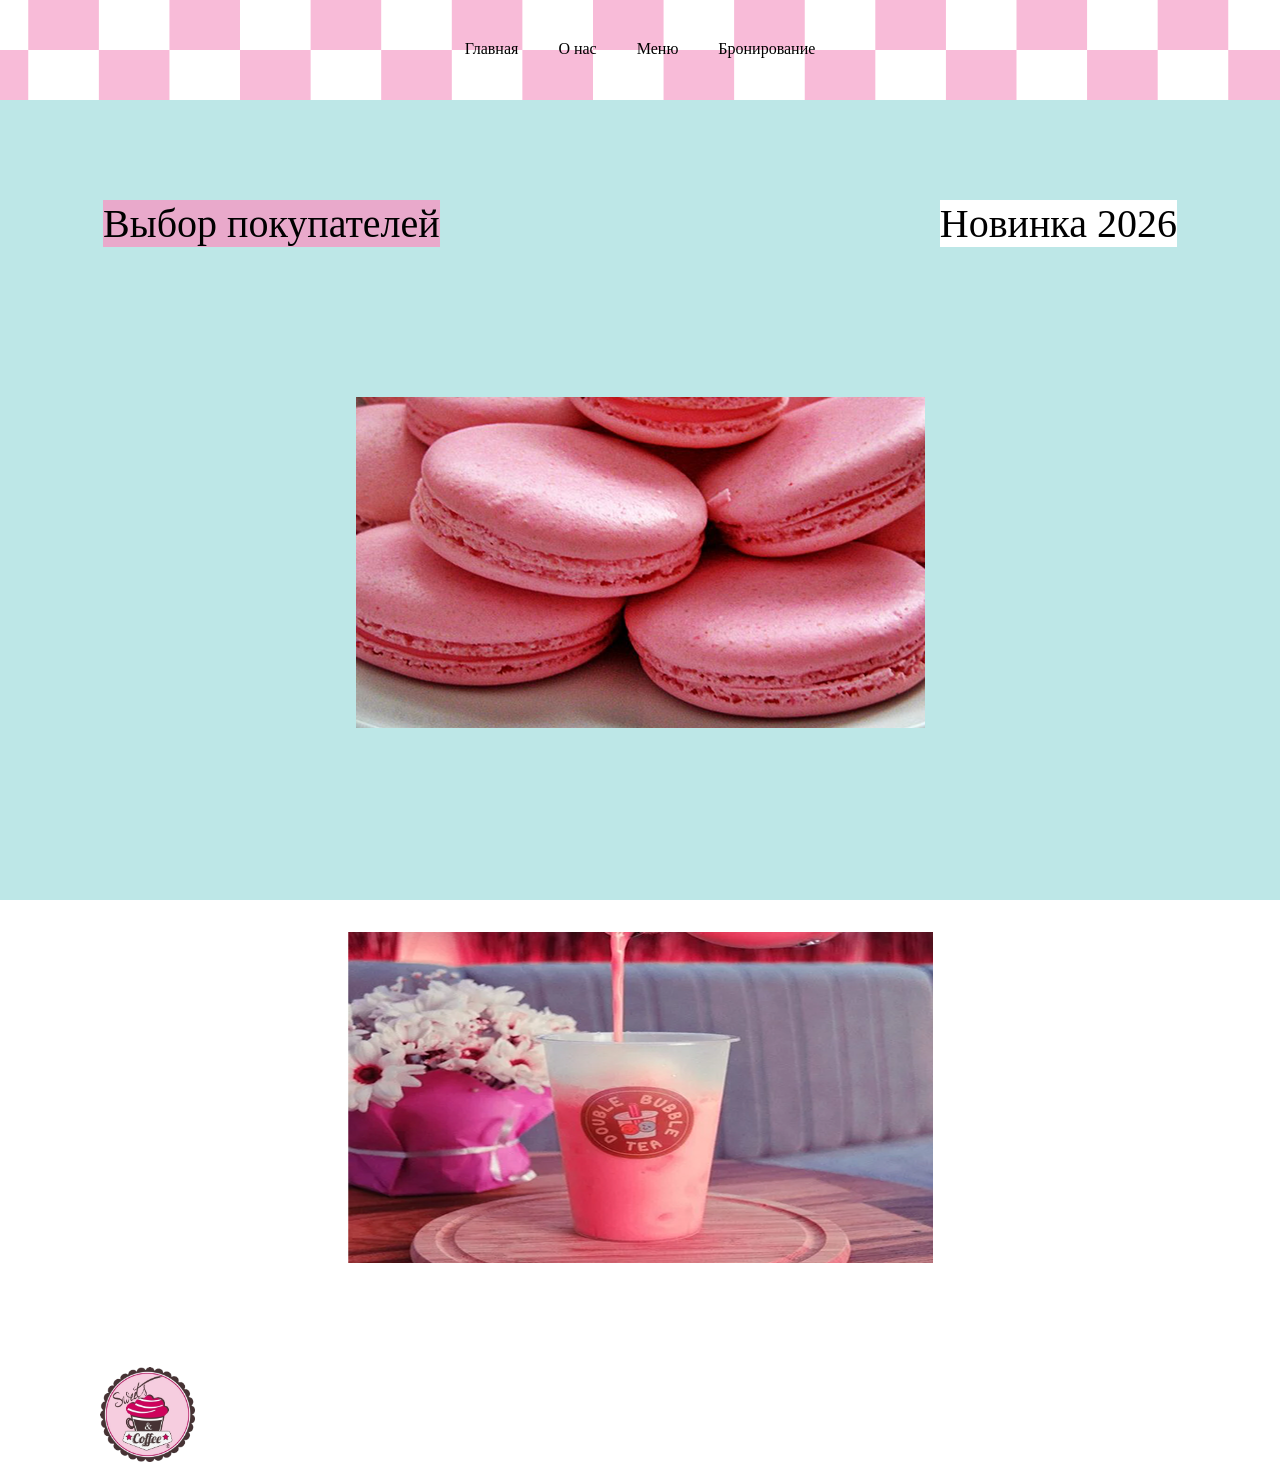
<file: index.html>
<!DOCTYPE html>
<html lang="en">
<head>
    <meta charset="UTF-8">
    <meta http-equiv="X-UA-Compatible" content="IE=edge">
    <meta name="viewport" content="width=device-width, initial-scale=1.0">
    <link rel="stylesheet" href="/style.css">
    <title>Document</title>
</head>
<body>
    <section>
        <header>
            <nav class="menu">
                <ul>
                    <li><a href="/index.html">Главная</a></li>
                    <li><a href="/about.html">О нас</a></li>
                    <li><a href="/menu.html">Меню</a></li>
                    <li><a href="/services.html">Бронирование</a></li>
                </ul>
            </nav>
        </header>
        <div class="maintext">
            <div class="text1">
                Выбор покупателей
            </div>
            <div class="text2">
                Новинка 2026
            </div>
        </div>
        <div class="blocks">
            <div class="block">
                <img class="img" src="/Frame 4.png" alt="">
            </div>
            <div class="block">
                <img class="img" src="/Frame 5.png" alt="">
            </div>
        </div>
        <div class="logo">
            <img class="art" src="/43d58de8b3964eb0f1a664ab3aaa69f05.png" alt="">
        </div>
    </section>
</body>
</html>
</file>
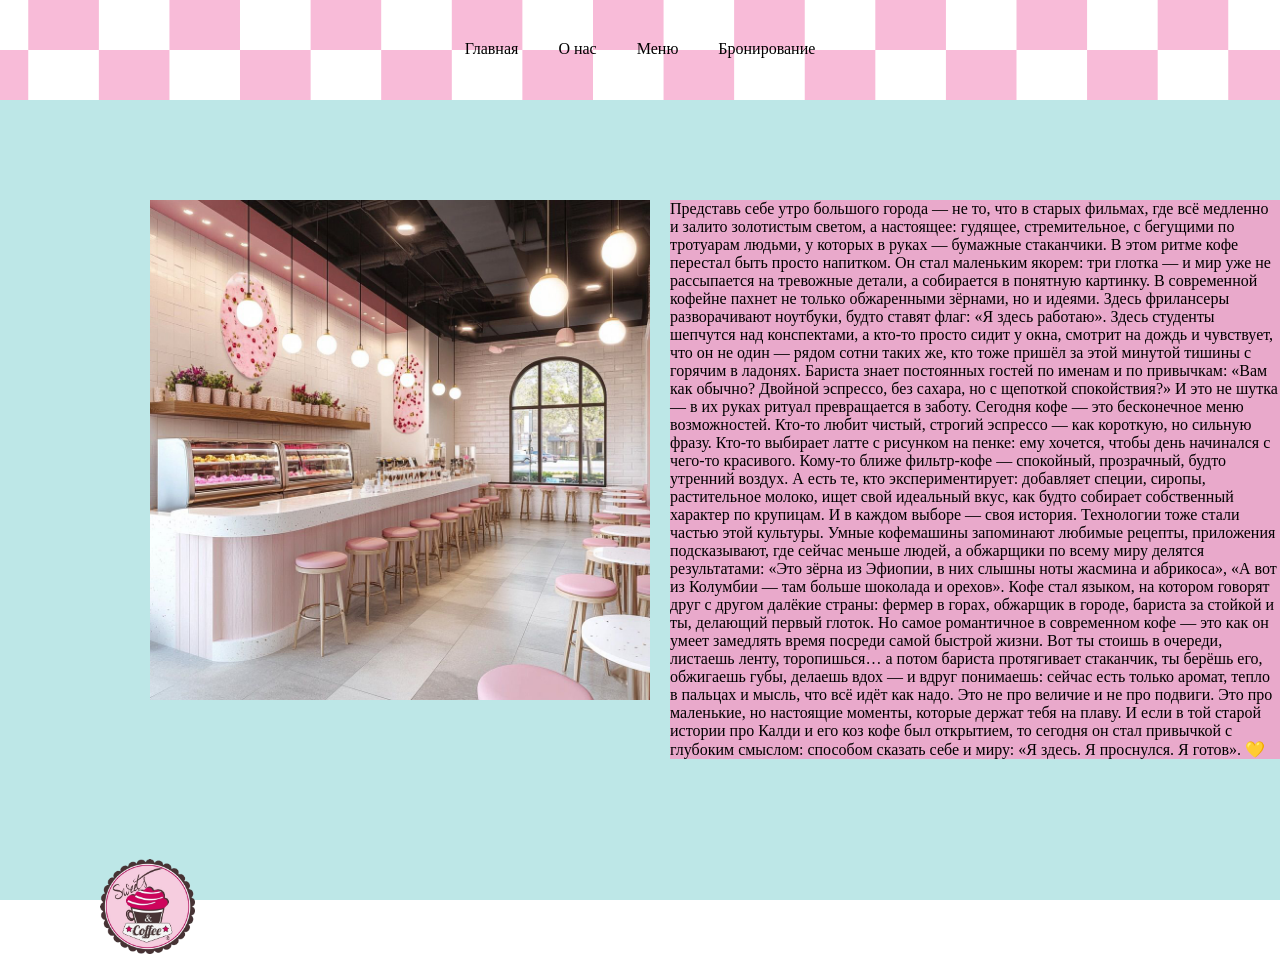
<file: about.html>
<!DOCTYPE html>
<html lang="en">
<head>
    <meta charset="UTF-8">
    <meta http-equiv="X-UA-Compatible" content="IE=edge">
    <meta name="viewport" content="width=device-width, initial-scale=1.0">
    <link rel="stylesheet" href="/style.css">
    <title>Document</title>
</head>
<body>
    <section>
        <header>
            <nav class="menu">
                <ul>
                    <li><a href="/index.html">Главная</a></li>
                    <li><a href="/about.html">О нас</a></li>
                    <li><a href="/menu.html">Меню</a></li>
                    <li><a href="/services.html">Бронирование</a></li>
                </ul>
            </nav>
        </header>
        <div class="container">
            <div class="imgcafe">
                <img class="cafe" src="/d7bae600c5b0e8d8af98eebcfea5fe59.jpg" alt="">
            </div>
            <div class="abouttext">
                Представь себе утро большого города — не то, что в старых фильмах, где всё медленно и залито золотистым светом, а настоящее: гудящее, стремительное, с бегущими по тротуарам людьми, у которых в руках — бумажные стаканчики. В этом ритме кофе перестал быть просто напитком. Он стал маленьким якорем: три глотка — и мир уже не рассыпается на тревожные детали, а собирается в понятную картинку.

В современной кофейне пахнет не только обжаренными зёрнами, но и идеями. Здесь фрилансеры разворачивают ноутбуки, будто ставят флаг: «Я здесь работаю». Здесь студенты шепчутся над конспектами, а кто-то просто сидит у окна, смотрит на дождь и чувствует, что он не один — рядом сотни таких же, кто тоже пришёл за этой минутой тишины с горячим в ладонях. Бариста знает постоянных гостей по именам и по привычкам: «Вам как обычно? Двойной эспрессо, без сахара, но с щепоткой спокойствия?» И это не шутка — в их руках ритуал превращается в заботу.

Сегодня кофе — это бесконечное меню возможностей. Кто-то любит чистый, строгий эспрессо — как короткую, но сильную фразу. Кто-то выбирает латте с рисунком на пенке: ему хочется, чтобы день начинался с чего-то красивого. Кому-то ближе фильтр-кофе — спокойный, прозрачный, будто утренний воздух. А есть те, кто экспериментирует: добавляет специи, сиропы, растительное молоко, ищет свой идеальный вкус, как будто собирает собственный характер по крупицам. И в каждом выборе — своя история.

Технологии тоже стали частью этой культуры. Умные кофемашины запоминают любимые рецепты, приложения подсказывают, где сейчас меньше людей, а обжарщики по всему миру делятся результатами: «Это зёрна из Эфиопии, в них слышны ноты жасмина и абрикоса», «А вот из Колумбии — там больше шоколада и орехов». Кофе стал языком, на котором говорят друг с другом далёкие страны: фермер в горах, обжарщик в городе, бариста за стойкой и ты, делающий первый глоток.

Но самое романтичное в современном кофе — это как он умеет замедлять время посреди самой быстрой жизни. Вот ты стоишь в очереди, листаешь ленту, торопишься… а потом бариста протягивает стаканчик, ты берёшь его, обжигаешь губы, делаешь вдох — и вдруг понимаешь: сейчас есть только аромат, тепло в пальцах и мысль, что всё идёт как надо. Это не про величие и не про подвиги. Это про маленькие, но настоящие моменты, которые держат тебя на плаву.

И если в той старой истории про Калди и его коз кофе был открытием, то сегодня он стал привычкой с глубоким смыслом: способом сказать себе и миру: «Я здесь. Я проснулся. Я готов». 💛
            </div>
        </div>
        <div class="logo">
            <img class="art" src="/43d58de8b3964eb0f1a664ab3aaa69f05.png" alt="">
        </div>
    </section>
</body>
</html>
</file>
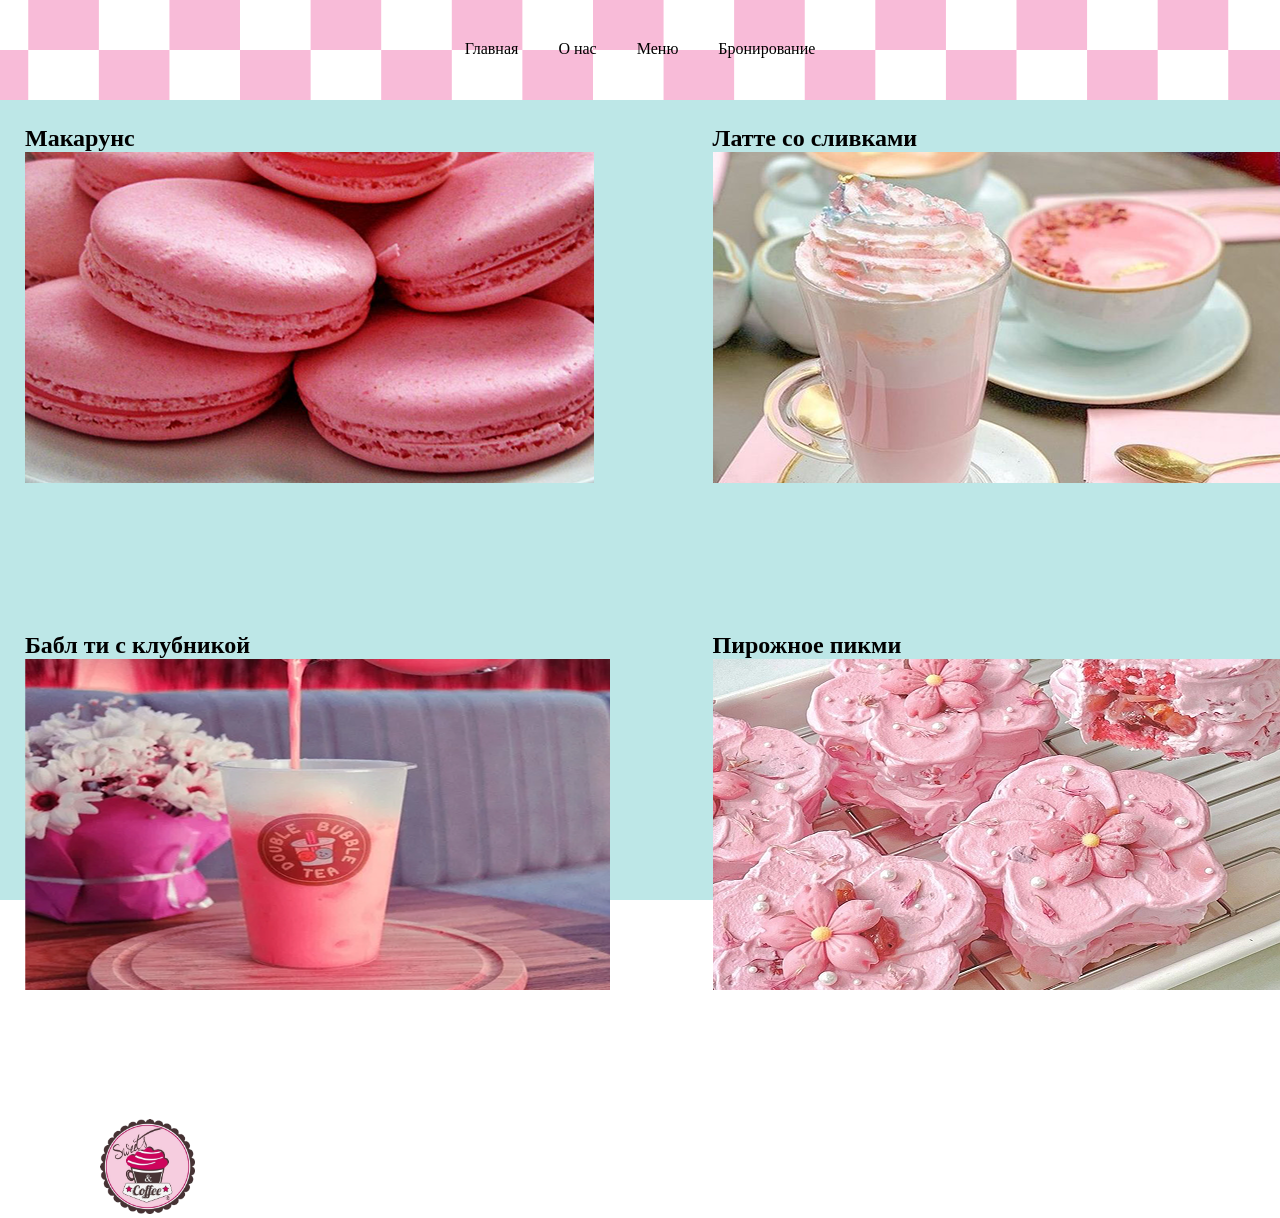
<file: menu.html>
<!DOCTYPE html>
<html lang="en">
<head>
    <meta charset="UTF-8">
    <meta http-equiv="X-UA-Compatible" content="IE=edge">
    <meta name="viewport" content="width=device-width, initial-scale=1.0">
    <link rel="stylesheet" href="/style.css">
    <title>Document</title>
</head>
<body>
    <section>
        <header>
            <nav class="menu">
                <ul>
                    <li><a href="/index.html">Главная</a></li>
                    <li><a href="/about.html">О нас</a></li>
                    <li><a href="/menu.html">Меню</a></li>
                    <li><a href="/services.html">Бронирование</a></li>
                </ul>
            </nav>
        </header>
        <div class="cards">
        <div class="card">
            <h2>Макарунс</h2>
            <img class="catalogmenu" src="/Frame 4.png" alt="">
        </div>
        <div class="card">
            <h2>Латте со сливками</h2>
            <img class="catalogmenu" src="/Frame 6.png" alt="">
        </div>
        <div class="card">
            <h2>Бабл ти с клубникой</h2>
            <img class="catalogmenu" src="/Frame 5.png" alt="">
        </div>
        <div class="card">
            <h2>Пирожное пикми</h2>
            <img class="catalogmenu" src="/Frame 7.png" alt="">
        </div>
        </div>
        <div class="logo">
            <img class="art" src="/43d58de8b3964eb0f1a664ab3aaa69f05.png" alt="">
        </div>
    </section>
</body>
</html>
</file>
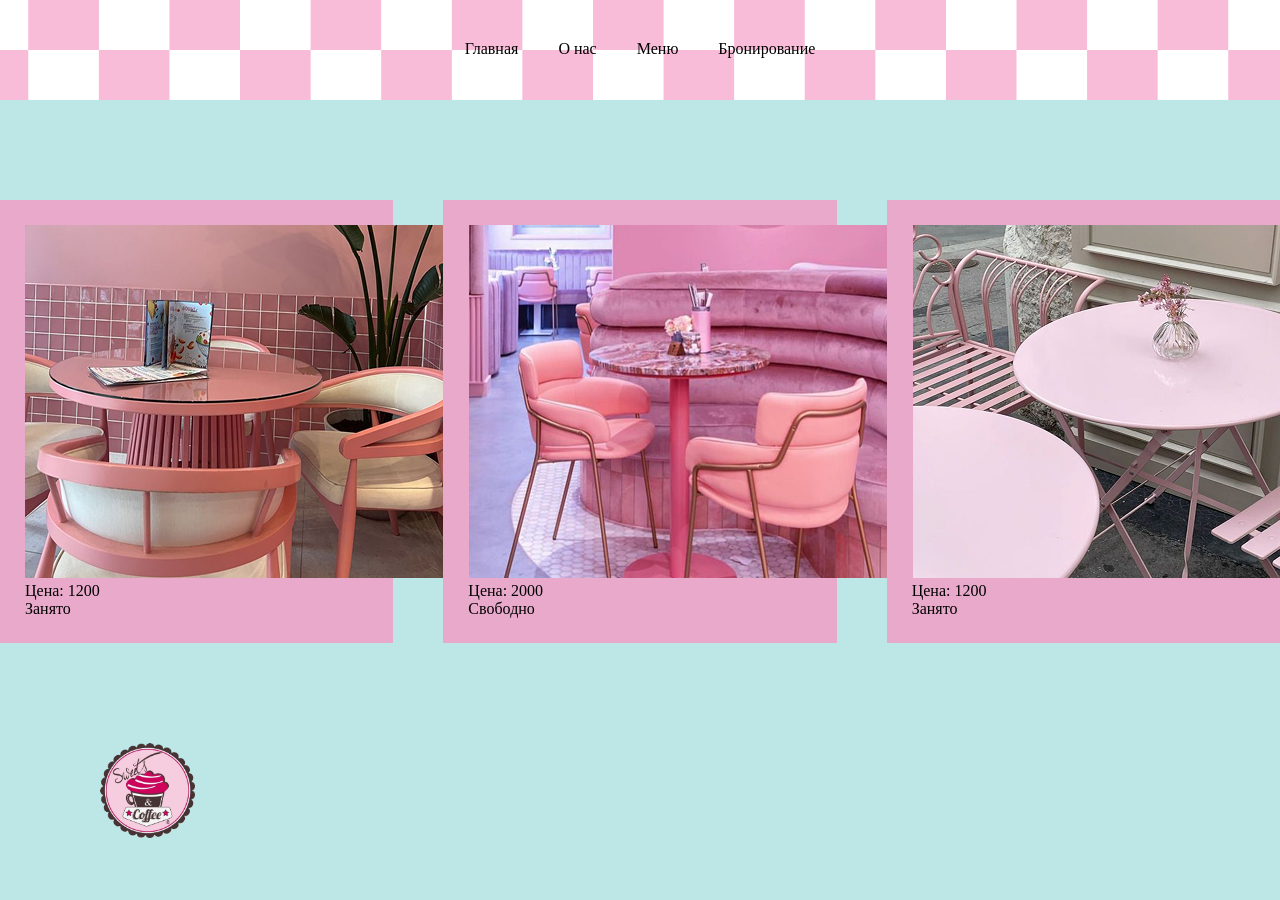
<file: services.html>
<!DOCTYPE html>
<html lang="en">
<head>
    <meta charset="UTF-8">
    <meta http-equiv="X-UA-Compatible" content="IE=edge">
    <meta name="viewport" content="width=device-width, initial-scale=1.0">
    <link rel="stylesheet" href="/style.css">
    <title>Document</title>
</head>
<body>
    <section>
        <header>
            <nav class="menu">
                <ul>
                    <li><a href="/index.html">Главная</a></li>
                    <li><a href="/about.html">О нас</a></li>
                    <li><a href="/menu.html">Меню</a></li>
                    <li><a href="/services.html">Бронирование</a></li>
                </ul>
            </nav>
        </header>
    <div class="bron">
        <div class="table">
        <img src="/Rectangle 38.png" alt="">
        <p>Цена: 1200</p>
        <p>Занято</p>
    </div>
    <div class="table">
        <img src="/Rectangle 42.png" alt="">
        <p>Цена: 2000</p>
        <p>Свободно</p>
    </div>
    <div class="table">
        <img src="/Rectangle 41.png" alt="">
        <p>Цена: 1200</p>
        <p>Занято</p>
    </div>
    </div>
    <div class="logo">
            <img class="art" src="/43d58de8b3964eb0f1a664ab3aaa69f05.png" alt="">
        </div>
    </section>
</body>
</html>
</file>
<file: style.css>
* {
    box-sizing: border-box;
    margin: 0;
    padding: 0;
}

section {
    background-color: rgb(189, 231, 231);
    height: 100vh;
}

nav ul {
    display: flex;
    justify-content: center;
    gap: 40px;
    list-style: none;
    text-align: center;
    padding-top:40px; 
}

nav ul li a {
text-decoration: none;
outline: none;
color: black;
}

header {
    background: url('/Group\ 1.png') center center/ cover no-repeat;
    height: 100px;
}

.blocks {
    display: flex;
    justify-content: center;
    gap: 200px;
    flex-wrap: wrap;
    margin-top: 150px;
}

.maintext {
    display: flex;
    justify-content: center;
    gap: 500px;
    margin-top: 100px;
}

.text1 {
    font-size: 40px;
    background-color: rgb(233, 169, 203);
}

.text2 {
    font-size: 40px;
    background-color: white;
}

.art {
    width: 95px;
    height: 95px;
    margin-left: 100px;
}
.logo {
    margin-top: 100px;
}

.container {
    display: flex;
    gap: 20px;
}

.cafe {
    width: 500px;
    margin-left: 150px;
    margin-top: 100px;
}

.abouttext {
    background-color: rgb(233, 169, 203);
    width: 900px;
    margin-top: 100px;
}

.cards {
    display: flex;
    flex-wrap: wrap;
    gap: 95px;
}
.card {
    padding: 25px;
    flex: 1;
    min-width: 500px;
}

.bron {
    display: flex;
    gap: 50px;
}

.table {
    padding: 25px;
    flex: 1;
    min-width: 250px;
    background-color: rgb(233, 169, 203);
}

.bron {
    margin-top: 100px;
}
</file>
